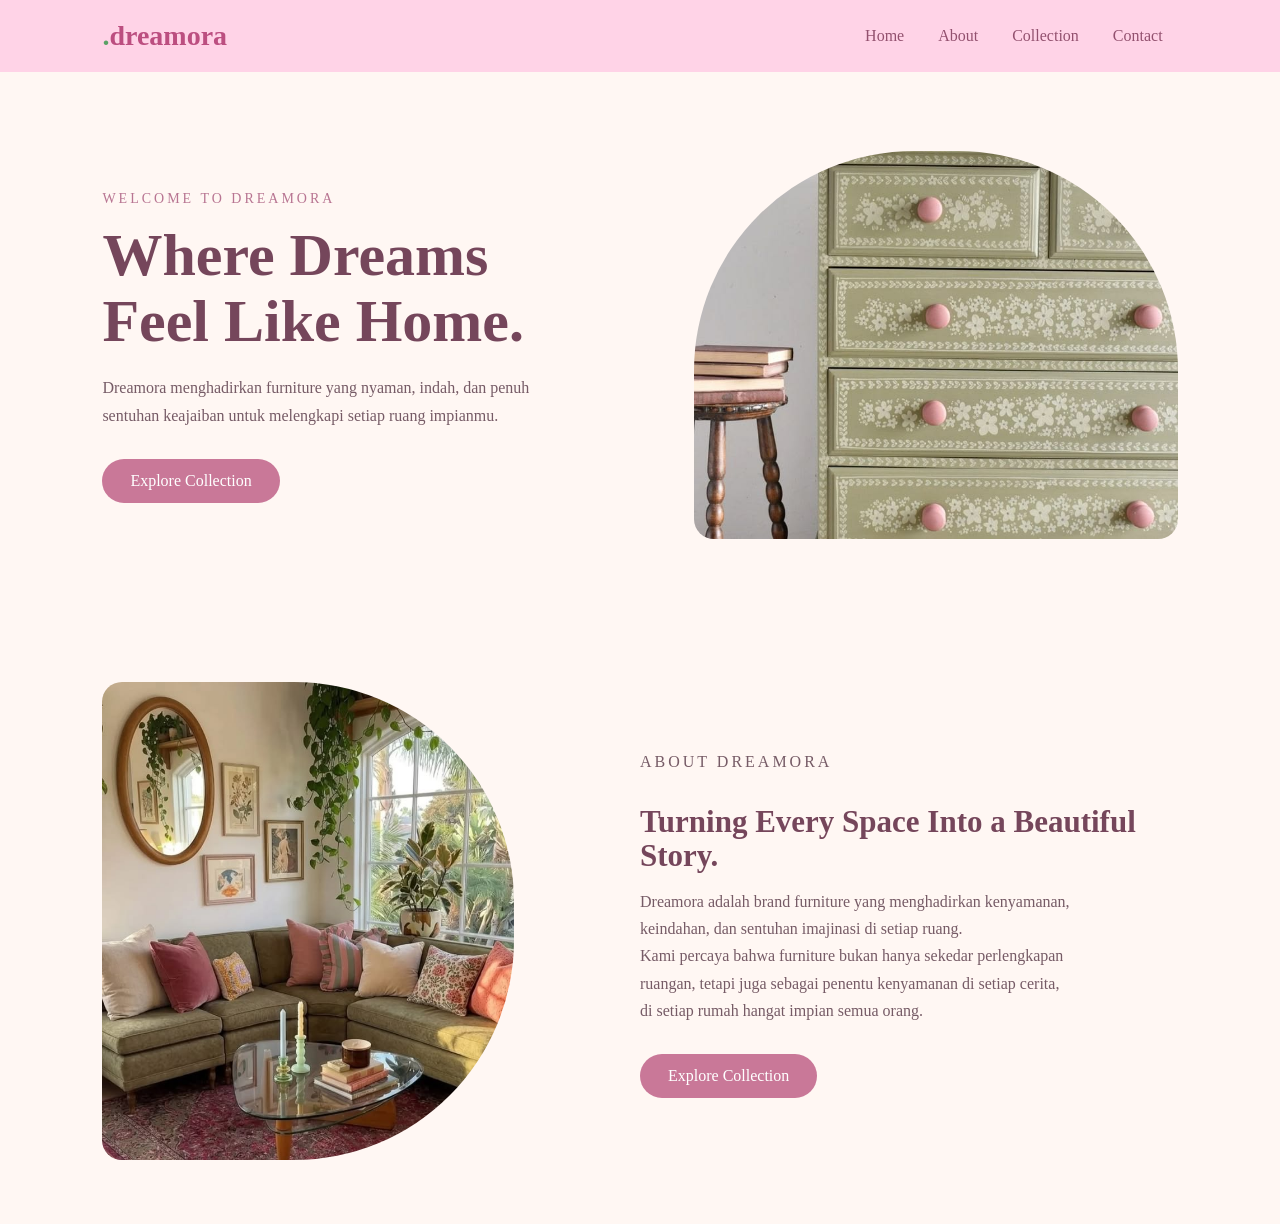
<file: index.html>
<!DOCTYPE html>
<html lang="en">
<head>
    <meta charset="UTF-8">
    <meta name="viewport" content="width=device-width, initial-scale=1.0">
    <title>Document</title>
    <link rel="stylesheet" href="style.css">
</head>
<body>
    <nav>
        <div class="logo">
            <span>.</span>dreamora
        </div>
        <ul class="nav-links">
            <a href="#home">Home</a>
            <a href="#about">About</a>
            <a href="collection.html">Collection</a>
            <a href="#contact">Contact</a>
        </ul>
    </nav>

    <section class="hero" id="home">
    <div class="hero-text">
        <p class="small-title">WELCOME TO DREAMORA</p>

        <h1>
            Where Dreams<br>
            Feel Like Home.
        </h1>

        <p class="description">
            Dreamora menghadirkan furniture yang nyaman, 
            indah, dan penuh sentuhan keajaiban untuk 
            melengkapi setiap ruang impianmu.
        </p>

        <a href="collection.html" class="btn">Explore Collection</a>
    </div>

    <div class="hero-image">
        <img src="furniture.jfif" alt="Dreamora Furniture">
    </div>
    </section>

    <section class="about" id="about">
        <div class="about-image">
            <img src="furn.jfif" alt="Dreamora Furniture">
        </div>

        <div class="about-text">
            <p class="about-title">ABOUT DREAMORA</p>

            <h2>Turning Every Space Into a Beautiful Story.</h2>

            <p>Dreamora adalah brand furniture yang menghadirkan kenyamanan,
                keindahan, dan sentuhan imajinasi di setiap ruang.<Br>
                Kami percaya bahwa furniture bukan hanya sekedar perlengkapan ruangan,
                tetapi juga sebagai penentu kenyamanan di setiap cerita, di setiap rumah 
                hangat impian semua orang.
            </p>

            <a href="collection.html" class="btn">Explore Collection</a>
        </div>
</body>
</html>
</file>
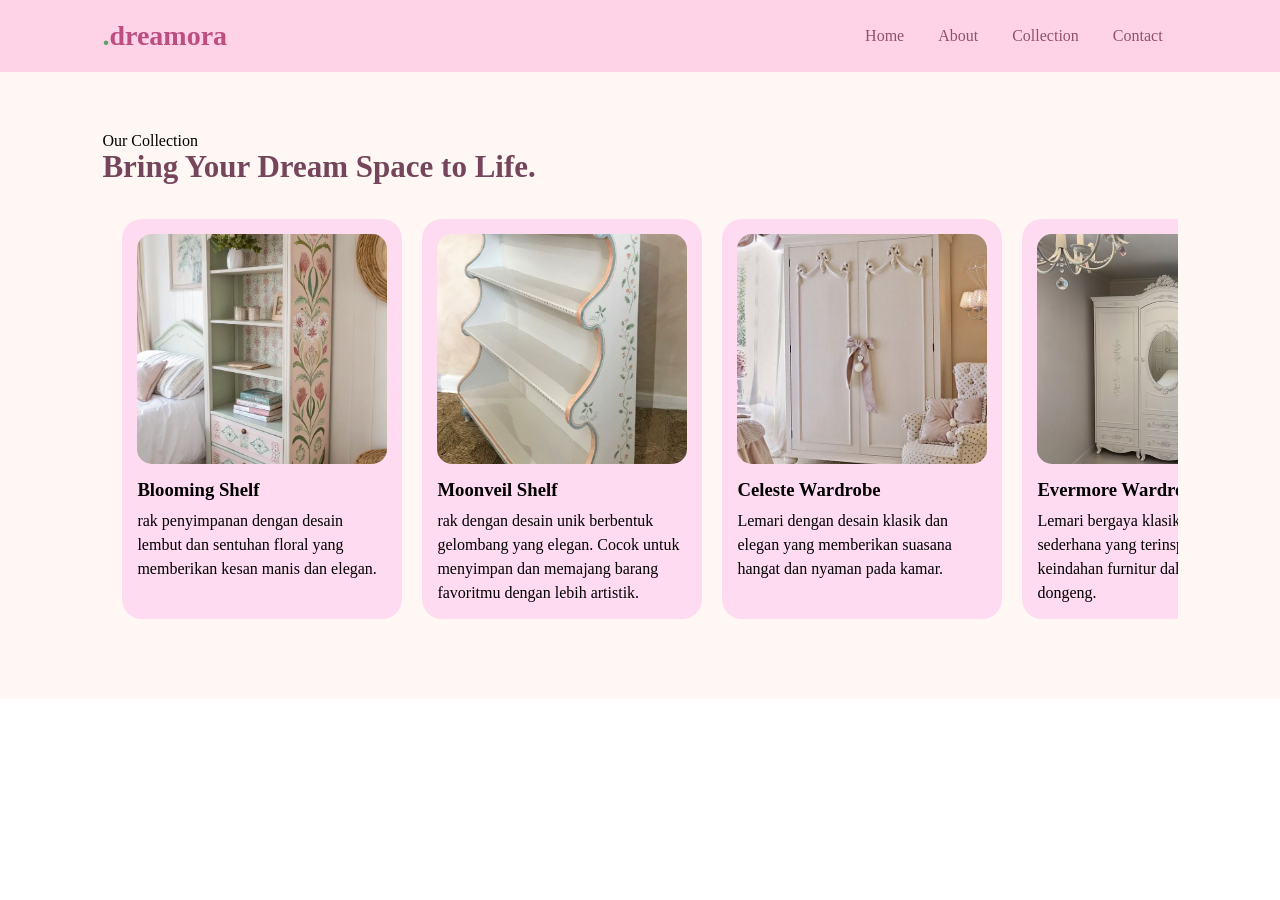
<file: collection.html>
<!DOCTYPE html>
<html lang="en">
<head>
    <meta charset="UTF-8">
    <meta name="viewport" content="width=device-width, initial-scale=1.0">
    <title>Dreamora Furniture</title>
    <link rel="stylesheet" href="style.css">
</head>
<body>

    <nav>
        <div class="logo">
            <span>.</span>dreamora
        </div>
        <ul class="nav-links">
            <a href="index.html">Home</a>
            <a href="index.html#about">About</a>
            <a href="collection.html">Collection</a>
            <a href="index.html#contact">Contact</a>
        </ul>
    </nav>

    <section class="collection" id="collection">
        <div class="collection-title">
            <p>Our Collection</p>
            <h2>Bring Your Dream Space to Life.</h2>
        </div>

        <div class="collection-card">
            <div class="card">
                <img src="a.jfif" alt="Dreamora a">
                <h3>Blooming Shelf</h3>
                <p>rak penyimpanan dengan desain lembut dan sentuhan floral yang
                     memberikan kesan manis dan elegan.</p>
            </div>
            <div class="card">
                <img src="b.jfif" alt="Dreamora b">
                <h3>Moonveil Shelf</h3>
                <p>rak dengan desain unik berbentuk gelombang yang elegan.
                 Cocok untuk menyimpan dan memajang barang favoritmu dengan lebih artistik.</p>
            </div>
            <div class="card">
                <img src="c.jfif" alt="Dreamora c">
                <h3>Celeste Wardrobe</h3>
                <p>Lemari dengan desain klasik dan elegan yang memberikan suasana
                    hangat dan nyaman pada kamar.</p>
            </div>
            <div class="card">
                <img src="d.jfif" alt="Dreamora d">
                <h3>Evermore Wardrobe</h3>
                <p>Lemari bergaya klasik dengan detail sederhana yang terinspirasi
                     dari keindahan furnitur dalam cerita dongeng.</p>
        </div>

        
    </section>
</file>
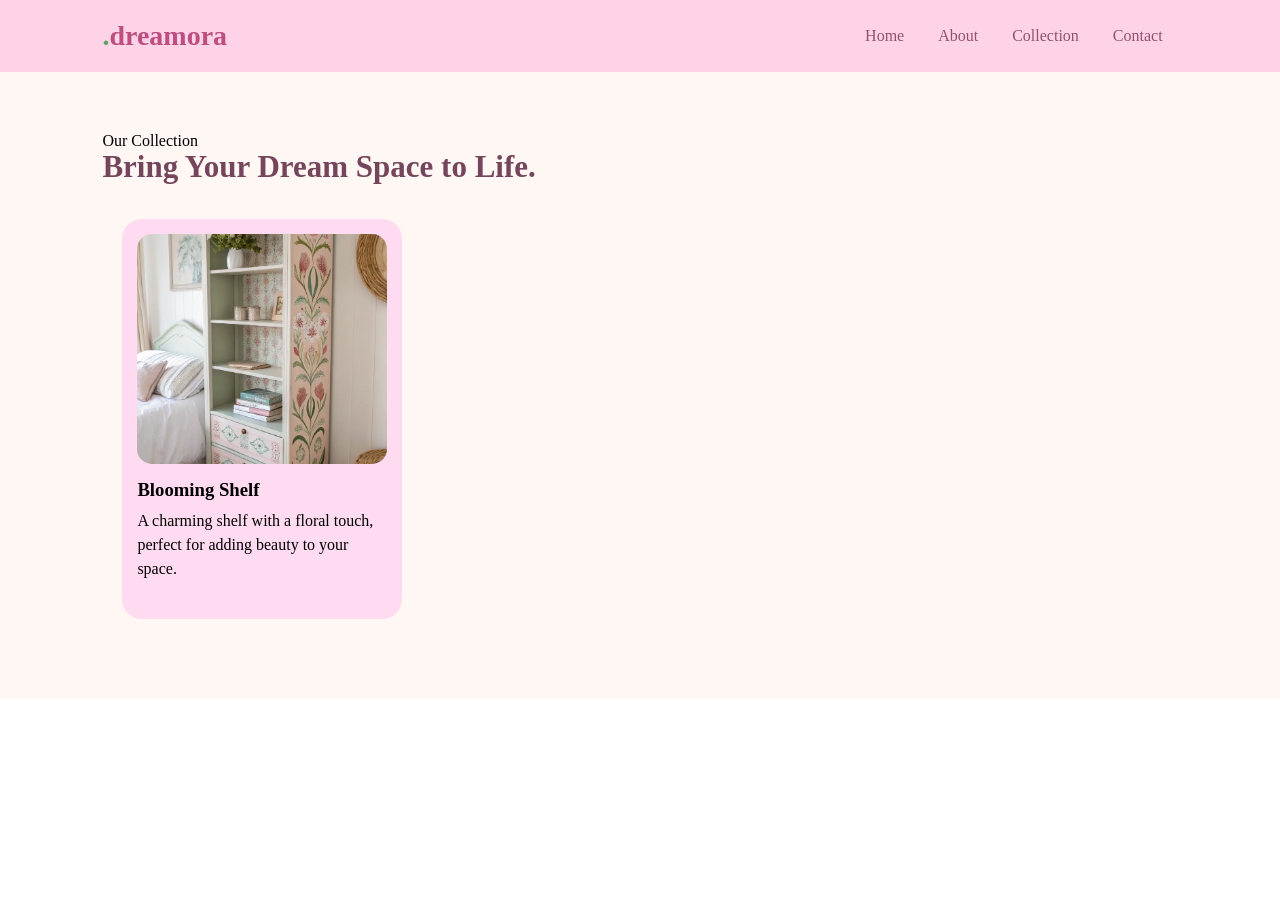
<file: indexC.html>
<!DOCTYPE html>
<html lang="en">
<head>
    <meta charset="UTF-8">
    <meta name="viewport" content="width=device-width, initial-scale=1.0">
    <title>Dreamora Furniture</title>
    <link rel="stylesheet" href="style.css">
</head>
<body>

    <nav>
        <div class="logo">
            <span>.</span>dreamora
        </div>
        <ul class="nav-links">
            <a href="">Home</a>
            <a href="">About</a>
            <a href="">Collection</a>
            <a href="">Contact</a>
        </ul>
    </nav>

    <section class="collection" id="collection">
        <div class="collection-title">
            <p>Our Collection</p>
            <h2>Bring Your Dream Space to Life.</h2>
        </div>

        <div class="collection-card">
            <div class="card">
                <img src="a.jfif" alt="Dreamora a">
                <h3>Blooming Shelf</h3>
                <p>A charming shelf with a floral touch, perfect for adding beauty to your space.</p>
            </div>
        </div>
    </section>
</file>
<file: style.css>
* {
    margin: 0;
    padding: 0;
    box-sizing: border-box;
}

body{
    font-family: 'Times New Roman', Times, serif;
}

nav{
    width: 100%;
    padding: 20px 8%;
    display: flex;
    justify-content:space-between;
    align-items: center;
    background-color: rgb(255, 211, 231);
}

.logo{
    font-family: 'Playfair Display';
    font-size: 28px;
    font-weight: bold;
    color:rgb(188, 78, 128)
}
.logo span{
    color: rgb(92, 161, 102);
}

.nav-links a{
    text-decoration: none;
    color:rgb(147, 81, 111);
    padding: 15px;
    text-align: center;
}

.nav-links:hover{
    color: rgb(108, 49, 49);
}

.hero {
    min-height: 550px;
    padding: 60px 8%;
    display: flex;
    align-items: center;
    justify-content: space-between;
    background-color: #fff7f3;
}

.hero-text {
    width: 50%;
}

.small-title {
    font-size: 14px;
    letter-spacing: 3px;
    color: #b87592;
    margin-bottom: 15px;
}

.hero h1 {
    font-family: 'Playfair Display', serif;
    font-size: 60px;
    color: #75465b;
    line-height: 1.1;
    margin-bottom: 20px;
}

.description {
    width: 80%;
    font-size: 16px;
    line-height: 1.7;
    color: #765b66;
    margin-bottom: 30px;
}

.btn {
    display: inline-block;
    padding: 13px 28px;
    background-color: #c97898;
    color: white;
    text-decoration: none;
    border-radius: 25px;
    transition: 0.3s;
}

.btn:hover {
    background-color: #a95d7c;
}

.hero-image {
    width: 45%;
}

.hero-image img {
    width: 100%;
    border-radius: 220px 220px 20px 20px;
}

.about {
    min-height: 550px;
    padding: 60px 8%;
    display: flex;
    align-items: center;
    justify-content: space-between;
    background-color: #fff7f3;
}

.about-text {
    width: 50%;
}

.about-image{
    width: 45%;
}

.about-image img {
    width: 85%;
    border-radius: 20px 220px 220px 20px;
}

.about-title{
    font-size: 15px;
    letter-spacing: 3px;
    color: #75465b;
    margin-bottom: 15px;
}

h2{
    font-size: 31px;
    color: #75465b;
    line-height: 1.1;
    margin-bottom: 15px;
}

.about p{
    width: 80%;
    font-size: 16px;
    line-height: 1.7;
    color: #765b66;
    margin-bottom: 30px;
}

.collection {
    min-height: 550px;
    padding: 60px 8%;
    align-items: center;
    background-color: #fff7f3;
}

.collection-card{
    display: flex;
    justify-content: space-between;
    gap: 20px;
    display: flex;
    overflow-x: auto;
    padding: 20px;
}

.card{
    flex: 0 0 280px;
    height: 400px;
    background-color: rgb(254, 219, 240);
    padding: 15px;
    box-sizing: border-box;
    border-radius: 20px;
    overflow: hidden;
}

.card img {
    width: 100%;
    height: 230px;
    object-fit: cover;
    border-radius: 15px;
    display: block;
}

.card h3 {
    margin-top: 15px;
    margin-bottom: 8px;
}

.card p {
    margin: 0;
    line-height: 1.5;
}
</file>
